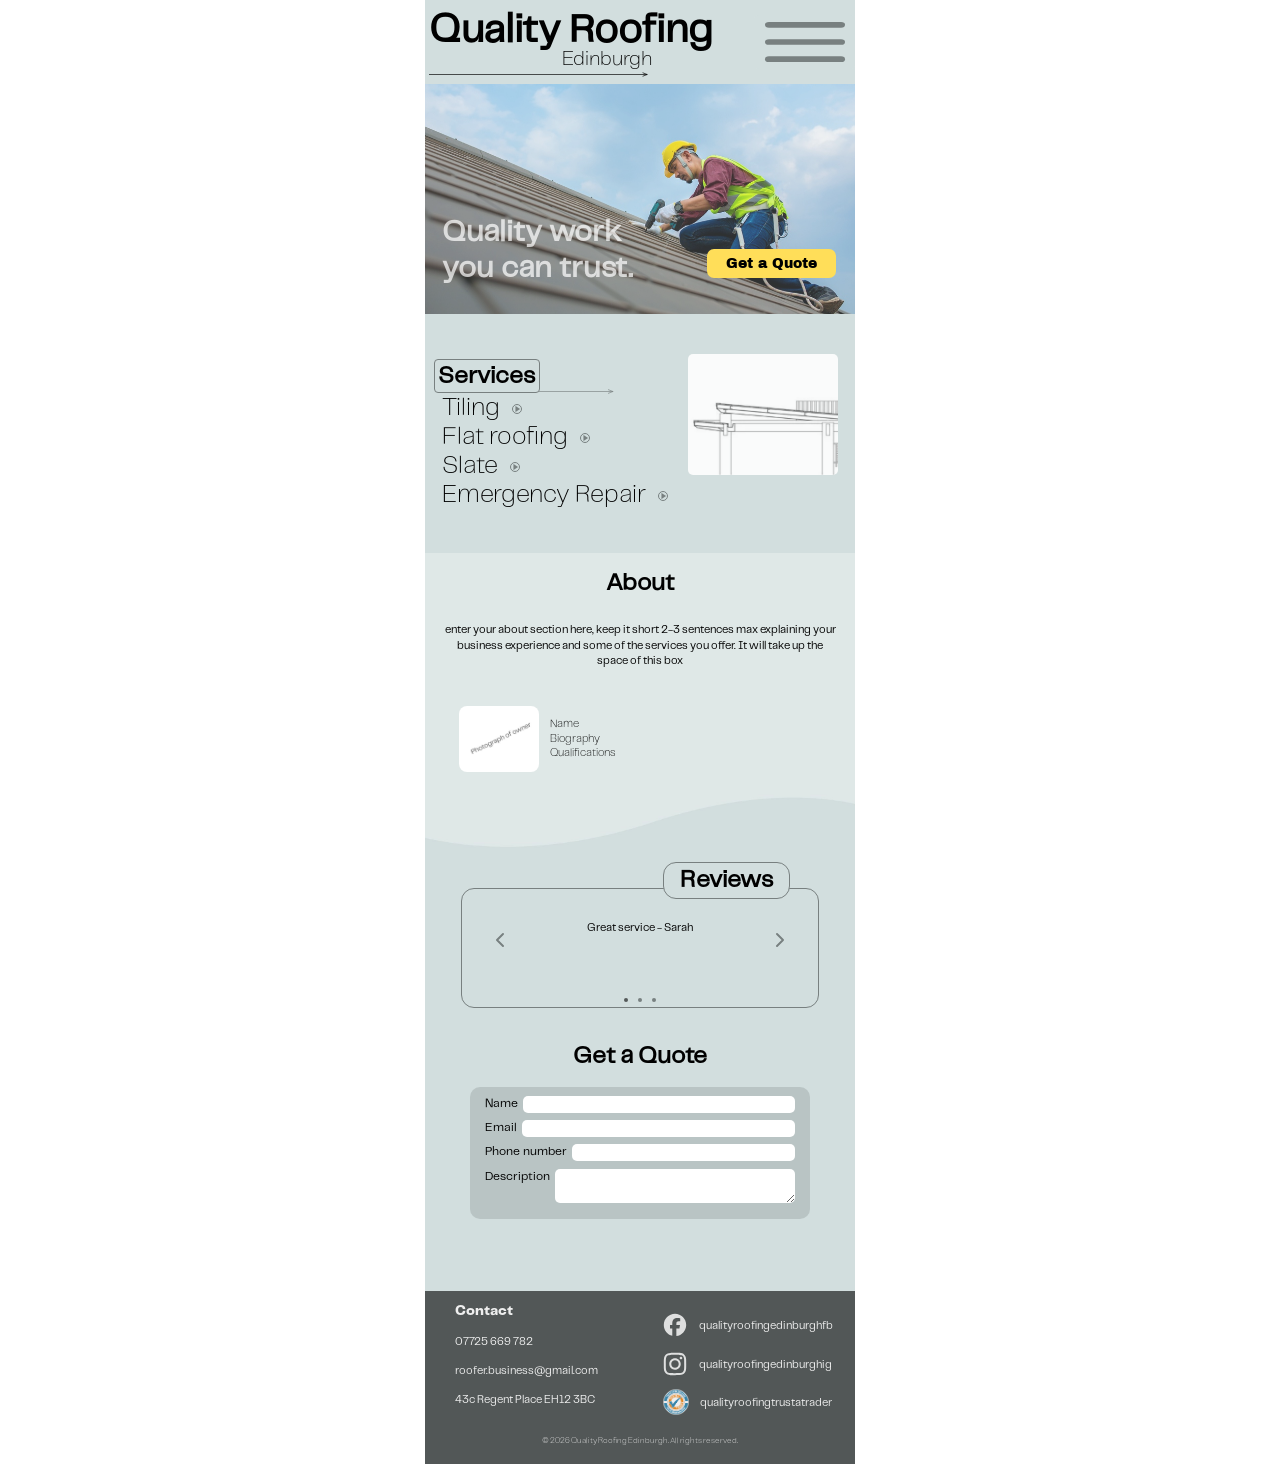
<file: docs/index.html>
<!DOCTYPE html>

<html lang="en" class="no-js">

<head>

    <meta charset="UTF-8">
    <meta name="viewport" content="width=device-width, initial-scale=1.0">

    <title>Roofer-website</title>
    <script type="module">
        document.documentElement.classList.remove("no-js");
        document.documentElement.classList.add("js");
    </script>

    <link rel="stylesheet" href="style.css">
    <link rel="stylesheet" href="style.css" media="print">

    <meta name= "description" content="STEM Tutoring Scotland">
    <meta property="og:title" content="STEM Tutoring Scotland-Home">
    <meta property="og:image" content="/">
    <meta property="og:image:alt" content="STEM Tutoring Scotland Website Homepage">
    <meta property="og:locale" content="en_GB">
    <meta name="twitter:card" content="summary_large_image">
    <meta property="og:url" content="/">
    <link rel="canonical" content="/">


</head>



<body class="body">

    <div class="home-page" id="homepage">

        <div class="heading">

            <div class="title-container">
                <h1 id="title-1">Quality Roofing</h1>
                <h2 id="title-2">Edinburgh</h2>

                <svg class="arrow" id="arrow-1" xmlns="http://www.w3.org/2000/svg" viewBox="0 0 2650 100" fill="none">
                    <path
                        d="M-1000 50 H2600 M2550 30 L2600 50 L2550 70"
                        stroke="currentColor"
                        stroke-width="8"
                        stroke-linecap="round"
                        stroke-linejoin="round"
                    />
                </svg>

            </div>

            
            <div class="menu">

                <svg id="dropdown-top" viewBox="0 0 140 10" width="80" height="10">
                    <rect width="140" height="10" rx="7"></rect>
                </svg>

                <button class="dropbtn" id="dropbtn">

                    <svg id="menu-icon" viewBox="0 0 140 70" width="80" height="40">
                        <rect class="top" width="140" height="10" rx="7"></rect>
                        <rect class="middle" y="30" width="140" height="10" rx="7"></rect>
                        <rect class="bottom" y="60" width="140" height="10" rx="7"></rect>
                    </svg>

                </button>


                <div id="menu-text">
                    <p>Menu</p>
                </div>



                <div class="dropdown-content" id="dropdown-content">

                    <a href="#home-page">services</a>
                    <a href="#service-page">about</a>
                    <a href="#footer-info">reviews </a>
                    <a href="#footer-info">get a quote </a>
                    <a class="last-link" href="#footer-info">contact </a>

                    <svg id="dropdown-bottom" viewBox="0 0 140 10" width="80" height="10">
                            <rect width="140" height="10" rx="7"></rect>
                    </svg>

                    <svg id="ruler-svg-dropdown" viewBox="0 0 93 209" width="93" height="209">
                            <rect x="83" y="1" width="10" height="1" ></rect>
                            <rect x="83" y="5" width="10" height="1" ></rect>
                            <rect x="83" y="9" width="10" height="1" ></rect>
                            <rect x="83" y="13" width="10" height="1" ></rect>
                            <rect x="83" y="17" width="10" height="1" ></rect>
                            <rect x="78" y='21' width="15" height="1" ></rect>
                            <rect x="83" y="25" width="10" height="1" ></rect>
                            <rect x="83" y="29" width="10" height="1" ></rect>
                            <rect x="83" y="33" width="10" height="1" ></rect>
                            <rect x="83" y="37" width="10" height="1" ></rect>
                            <rect x="78" y='41' width="15" height="1" ></rect>
                            <rect x="83" y="45" width="10" height="1" ></rect>
                            <rect x="83" y="49" width="10" height="1" ></rect>
                            <rect x="83" y="53" width="10" height="1" ></rect>
                            <rect x="83" y="57" width="10" height="1" ></rect>
                            <rect x="78" y='61' width="15" height="1" ></rect>
                            <rect x="83" y="65" width="10" height="1" ></rect>
                            <rect x="83" y="69" width="10" height="1" ></rect>
                            <rect x="83" y="73" width="10" height="1" ></rect>
                            <rect x="83" y="77" width="10" height="1" ></rect>
                            <rect x="78" y='81' width="15" height="1" ></rect>
                            <rect x="83" y="85" width="10" height="1" ></rect>
                            <rect x="83" y="89" width="10" height="1" ></rect>
                            <rect x="83" y="93" width="10" height="1" ></rect>
                            <rect x="83" y="97" width="10" height="1" ></rect>
                            <rect x="78" y='101' width="15" height="1" ></rect>
                            <rect x="83" y="105" width="10" height="1" ></rect>
                            <rect x="83" y="109" width="10" height="1" ></rect>
                            <rect x="83" y="113" width="10" height="1" ></rect>
                            <rect x="83" y="117" width="10" height="1" ></rect>
                            <rect x="78" y='121' width="15" height="1" ></rect>
                            <rect x="83" y="125" width="10" height="1" ></rect>
                            <rect x="83" y="129" width="10" height="1" ></rect>
                            <rect x="83" y="133" width="10" height="1" ></rect>
                            <rect x="83" y="137" width="10" height="1" ></rect>
                            <rect x="78" y='141' width="15" height="1" ></rect>
                            <rect x="83" y="145" width="10" height="1" ></rect>
                            <rect x="83" y="149" width="10" height="1" ></rect>
                            <rect x="83" y="153" width="10" height="1" ></rect>
                            <rect x="83" y="157" width="10" height="1" ></rect>
                            <rect x="78" y='161' width="15" height="1" ></rect>
                            <rect x="83" y="165" width="10" height="1" ></rect>
                            <rect x="83" y="169" width="10" height="1" ></rect>
                            <rect x="83" y="173" width="10" height="1" ></rect>
                            <rect x="83" y="177" width="10" height="1" ></rect>
                            <rect x="78" y='181' width="15" height="1" ></rect>
                            <rect x="83" y="185" width="10" height="1" ></rect>
                            <rect x="83" y="189" width="10" height="1" ></rect>
                            <rect x="83" y="193" width="10" height="1" ></rect>
                            <rect x="83" y="197" width="10" height="1" ></rect>
                            <rect x="78" y='201' width="15" height="1" ></rect>
                            <rect x="83" y="205" width="10" height="1" ></rect>
                            <rect x="83" y="209" width="10" height="1" ></rect>
                            <rect x="83" y="205" width="10" height="1" ></rect>
                            <rect x="83" y="209" width="10" height="1" ></rect>
                            <rect x="78" y='201' width="15" height="1" ></rect>
                            <rect x="83" y="205" width="10" height="1" ></rect>
                            <rect x="83" y="209" width="10" height="1" ></rect>
                            <rect x="83" y="205" width="10" height="1" ></rect>
                            <rect x="83" y="209" width="10" height="1" ></rect>
                            
                            

                    </svg>

                </div>



                <svg id="ruler-svg-menu" viewBox="0 0 93 209" width="93" height="209">
                    <rect x="78" y='1' width="15" height="1" ></rect>
                    <rect x="83" y="5" width="10" height="1" ></rect>
                    <rect x="83" y="9" width="10" height="1" ></rect>
                    <rect x="83" y="13" width="10" height="1" ></rect>
                    <rect x="83" y="17" width="10" height="1" ></rect>
                    <rect x="78" y='21' width="15" height="1" ></rect>
                    <rect x="83" y="25" width="10" height="1" ></rect>
                    <rect x="83" y="29" width="10" height="1" ></rect>
                    <rect x="83" y="33" width="10" height="1" ></rect>
                    <rect x="83" y="37" width="10" height="1" ></rect>
                    <rect x="78" y='41' width="15" height="1" ></rect>
                    <rect x="83" y="45" width="10" height="1" ></rect>
                    <rect x="83" y="49" width="10" height="1" ></rect>
                    <rect x="83" y="53" width="10" height="1" ></rect>
                    <rect x="83" y="57" width="10" height="1" ></rect>
                </svg>
                            


            

                    

                

                
            </div>


        </div>

        <div class="banner">
            <img src="images/roofer-website-image3.jpg" class="banner-img">

            <div class="banner-content">
                <h3 id="slogan">Quality work <br> you can trust.</h3>
               <div id="book-now-box"> <a href="#footer-info"><p> Get a Quote</p></a> </div>
            </div>          
        </div>

        <div class="service-page" id="service-page">

            <div id="service-content">
                <h2 id="service-title">Services</h2>

                <svg class="arrow" id="arrow-2" xmlns="http://www.w3.org/2000/svg" viewBox="0 0 2000 100" fill="none">
                    <path
                        d="M0 50 H1800 M1750 30 L1800 50 L1750 70"
                        stroke="currentColor"
                        stroke-width="7"
                        stroke-linecap="round"
                        stroke-linejoin="round"
                    />
                </svg>

                

                    <div class="services">

                        <div class="service-box">
                            <div class = "service-list" id="tiling">
                                <p>Tiling</p>

                                <button class="service-button" id="tiling-button">
                                    <svg width="10" height="10" viewBox="0 0 100 100" xmlns="http://www.w3.org/2000/svg">

                                        <circle cx="50" cy="50" r="45"
                                                fill="none"
                                                stroke-width="10" />

                                        <polygon points="35,20 35,80 80,50"/>

                                    </svg>
                                </button>
                            </div>

                            <p class="service-description" id="tiling-description">Tiling on the roof is done with precision and accuracy with skilled workers. We have worked on an array of house types from older builds to newer builds. </p>
                        </div>

                        <div class="service-box">
                            <div class="service-list" id="flat-roofing">
                                <p>Flat roofing</p>

                                <button class="service-button" id="flat-roofing-button">
                                    <svg width="10" height="10" viewBox="0 0 100 100" xmlns="http://www.w3.org/2000/svg">
                        
                            

                                    <circle cx="50" cy="50" r="45"
                                            fill="none"
                                            stroke-width="10" />

                                    <polygon points="35,20 35,80 80,50"/>

                                    </svg>
                                </button>
                            </div>

                             <p class="service-description" id="flat-roofing-description">Flat roofing is completed with precision and expertise by skilled workers. We have installed and repaired flat roofs on a wide range of properties, delivering reliable and long-lasting results. </p>
                        </div>

                        <div class="service-box">
                            <div class="service-list" id="slate">
                                <p>Slate</p>

                                <button class="service-button" id="slate-button">
                                    <svg width="10" height="10" viewBox="0 0 100 100" xmlns="http://www.w3.org/2000/svg">

                                        <circle cx="50" cy="50" r="45"
                                                fill="none"
                                                stroke-width="10" />

                                        <polygon points="35,20 35,80 80,50"/>

                                    </svg>
                                </button>
                            </div>

                            <p class="service-description" id="slate-description">Slate roofing is completed with precision by skilled workers, providing durable, weather-resistant, and long-lasting results.</p>
                        </div>
                        
                        <div class="service-box">
                            <div class="service-list" id="emergency-repair">
                                <p>Emergency Repair</p>

                                <button class="service-button" id="emergency-repair-button">        
                                    <svg width="10" height="10" viewBox="0 0 100 100" xmlns="http://www.w3.org/2000/svg">

                                        <circle cx="50" cy="50" r="45"
                                                fill="none"
                                                stroke-width="10" />

                                        <polygon points="35,20 35,80 80,50"/>

                                    </svg>
                                </button>
                            </div>

                            <p class="service-description" id="emergency-repair-description">Quick and professional emergency roof repairs, providing immediate solutions when you need them most.</p>
                        </div>
                            
                        
                    </div>


            </div>

            <div class="service-img-container">
                <img id="service-img" src="images/roofer-website-image7.png">

                <img id="tiling-img" src="images/roofer-website-image8.png">

                <img id="flat-roofing-img" src="images/roofer-website-image9.jpg">

                <img id="slate-img" src="images/roofer-website-image10.jpg">

                <img id="emergency-repair-img" src="images/roofer-website-image11.jpg">
            </div>
            

        </div>
    </div>


    <div class="page-2">

        <div class="about-section">

            <h2 id="about-title">About</h2>

            <p id="about-text"> enter your about section here, keep it short
            2-3 sentences max explaining your business
            experience and some of the services you offer.
            It will take up the space of this box
            </p>

        </div>
                

        <div id="about-bio">
            <img id="about-img" src="images/roofer-website-image5.jpg">

            <p id="about-biography">Name <br> Biography <br> Qualifications</p>
        </div>
                
            

        
        <div class="review-page">
            <h2 id="review-title">Reviews</h2>
            <div class="reviews">
                <div class="carousel">

                    <button id="prevBtn">
                        <svg width="24" height="24" viewBox="0 0 24 24" fill="none" xmlns="http://www.w3.org/2000/svg">
                            <path d="M15 18L9 12L15 6" stroke-width="2" stroke-linecap="round" stroke-linejoin="round"/>
                        </svg>
                    </button>

                    <div class="viewport">
                        <div class="track" id="track">

                            <div class="review">Great service - Sarah</div>
                            <div class="review">Fast and reliable - James</div>
                            <div class="review">Very professional - David</div>

                        </div>

                        <div class="dots">
                            <span class="dot active"></span>
                            <span class="dot"></span>
                            <span class="dot"></span>
                        </div>

                    </div>

                    <button id="nextBtn">
                        <svg width="24" height="24" viewBox="0 0 24 24" fill="none" xmlns="http://www.w3.org/2000/svg">
                            <path d="M9 6L15 12L9 18" stroke-width="2" stroke-linecap="round" stroke-linejoin="round"/>
                        </svg>
                    </button>

                </div>

            </div>
        </div>


        <div class="contact-page">

            <h2 id="contact-title">Get a Quote</h2>


                <div id="contact-text">

                    <div class="contact-form">
                        <p>Name</p>  <input class="form" id="form-1" type="text" name="name">
                    </div>

                    <div class="contact-form">
                        <p>Email</p> <input class="form" id="form-2" type="text" name="email">
                    </div>

                    <div class="contact-form">
                        <p>Phone number</p> <input class="form" id="form-3" type="text" name="phone-number">
                    </div>

                    <div class="contact-form">
                        <p>Description</p> <textarea class="form" id="form-4" type="text" name="description"></textarea>
                    </div>
                </div>

            <button id="submit-btn">
                <p>SUBMIT</p>
            </button>

        </div>

    </div>



        <div class="footer-page">

            
        
            <div id="footer-info">

                <div id="footer-details">
                    <h3 id="footer-title">Contact</h3>
                    <p>07725 669 782</p>
                    <p>roofer.business@gmail.com</p>
                    <p>43c Regent Place EH12 3BC</p>
                </div>

                <div id="footer-social-media">

                    <div class="footer-icons" id="facebook">
                        <a href="https://facebook.com" target="_blank">
                            <svg id="facebook-icon" xmlns="http://www.w3.org/2000/svg" width="32" height="32" viewBox="0 0 32 32">
                            <path d="M16,2c-7.732,0-14,6.268-14,14,0,6.566,4.52,12.075,10.618,13.588v-9.31h-2.887v-4.278h2.887v-1.843c0-4.765,2.156-6.974,6.835-6.974,.887,0,2.417,.174,3.043,.348v3.878c-.33-.035-.904-.052-1.617-.052-2.296,0-3.183,.87-3.183,3.13v1.513h4.573l-.786,4.278h-3.787v9.619c6.932-.837,12.304-6.74,12.304-13.897,0-7.732-6.268-14-14-14Z"></path>
                            </svg>
                        </a>
                    
                        <a class="link" href="https://facebook.com" target="_blank">
                            <p>qualityroofingedinburghfb</p>
                        </a>
                    </div>

                    <div class="footer-icons" id="instagram">
                        <a href="https://instagram.com" target="_blank">
                            <svg id="instagram-icon" xmlns="http://www.w3.org/2000/svg" width="32" height="32" viewBox="0 0 32 32">
                            <path d="M10.202,2.098c-1.49,.07-2.507,.308-3.396,.657-.92,.359-1.7,.84-2.477,1.619-.776,.779-1.254,1.56-1.61,2.481-.345,.891-.578,1.909-.644,3.4-.066,1.49-.08,1.97-.073,5.771s.024,4.278,.096,5.772c.071,1.489,.308,2.506,.657,3.396,.359,.92,.84,1.7,1.619,2.477,.779,.776,1.559,1.253,2.483,1.61,.89,.344,1.909,.579,3.399,.644,1.49,.065,1.97,.08,5.771,.073,3.801-.007,4.279-.024,5.773-.095s2.505-.309,3.395-.657c.92-.36,1.701-.84,2.477-1.62s1.254-1.561,1.609-2.483c.345-.89,.579-1.909,.644-3.398,.065-1.494,.081-1.971,.073-5.773s-.024-4.278-.095-5.771-.308-2.507-.657-3.397c-.36-.92-.84-1.7-1.619-2.477s-1.561-1.254-2.483-1.609c-.891-.345-1.909-.58-3.399-.644s-1.97-.081-5.772-.074-4.278,.024-5.771,.096m.164,25.309c-1.365-.059-2.106-.286-2.6-.476-.654-.252-1.12-.557-1.612-1.044s-.795-.955-1.05-1.608c-.192-.494-.423-1.234-.487-2.599-.069-1.475-.084-1.918-.092-5.656s.006-4.18,.071-5.656c.058-1.364,.286-2.106,.476-2.6,.252-.655,.556-1.12,1.044-1.612s.955-.795,1.608-1.05c.493-.193,1.234-.422,2.598-.487,1.476-.07,1.919-.084,5.656-.092,3.737-.008,4.181,.006,5.658,.071,1.364,.059,2.106,.285,2.599,.476,.654,.252,1.12,.555,1.612,1.044s.795,.954,1.051,1.609c.193,.492,.422,1.232,.486,2.597,.07,1.476,.086,1.919,.093,5.656,.007,3.737-.006,4.181-.071,5.656-.06,1.365-.286,2.106-.476,2.601-.252,.654-.556,1.12-1.045,1.612s-.955,.795-1.608,1.05c-.493,.192-1.234,.422-2.597,.487-1.476,.069-1.919,.084-5.657,.092s-4.18-.007-5.656-.071M21.779,8.517c.002,.928,.755,1.679,1.683,1.677s1.679-.755,1.677-1.683c-.002-.928-.755-1.679-1.683-1.677,0,0,0,0,0,0-.928,.002-1.678,.755-1.677,1.683m-12.967,7.496c.008,3.97,3.232,7.182,7.202,7.174s7.183-3.232,7.176-7.202c-.008-3.97-3.233-7.183-7.203-7.175s-7.182,3.233-7.174,7.203m2.522-.005c-.005-2.577,2.08-4.671,4.658-4.676,2.577-.005,4.671,2.08,4.676,4.658,.005,2.577-2.08,4.671-4.658,4.676-2.577,.005-4.671-2.079-4.676-4.656h0"></path>
                            </svg>
                            </a>
                        <a class="link" href="https://instagram.com" target="_blank">
                            <p>qualityroofingedinburghig</p>
                        </a>
                    </div>

                    <div class="footer-icons" id="trust-a-trader">
                        <a href="https://www.trustatrader.com/" target="_blank">
                            <img id="trust-a-trader-icon" src="images/roofer-website-image6.png">
                        </a>
                        <a class="link" href="https://www.trustatrader.com/" target="_blank">
                            <p>qualityroofingtrustatrader</p>
                        </a>
                    </div>


            
                </div>

            </div>
            
            <div id="copyright-info">
                <p>&copy; 2026 Quality Roofing Edinburgh. All rights reserved.</p>
            </div>


        </div>

    

    <script src="script.js"></script>

</body>
</file>
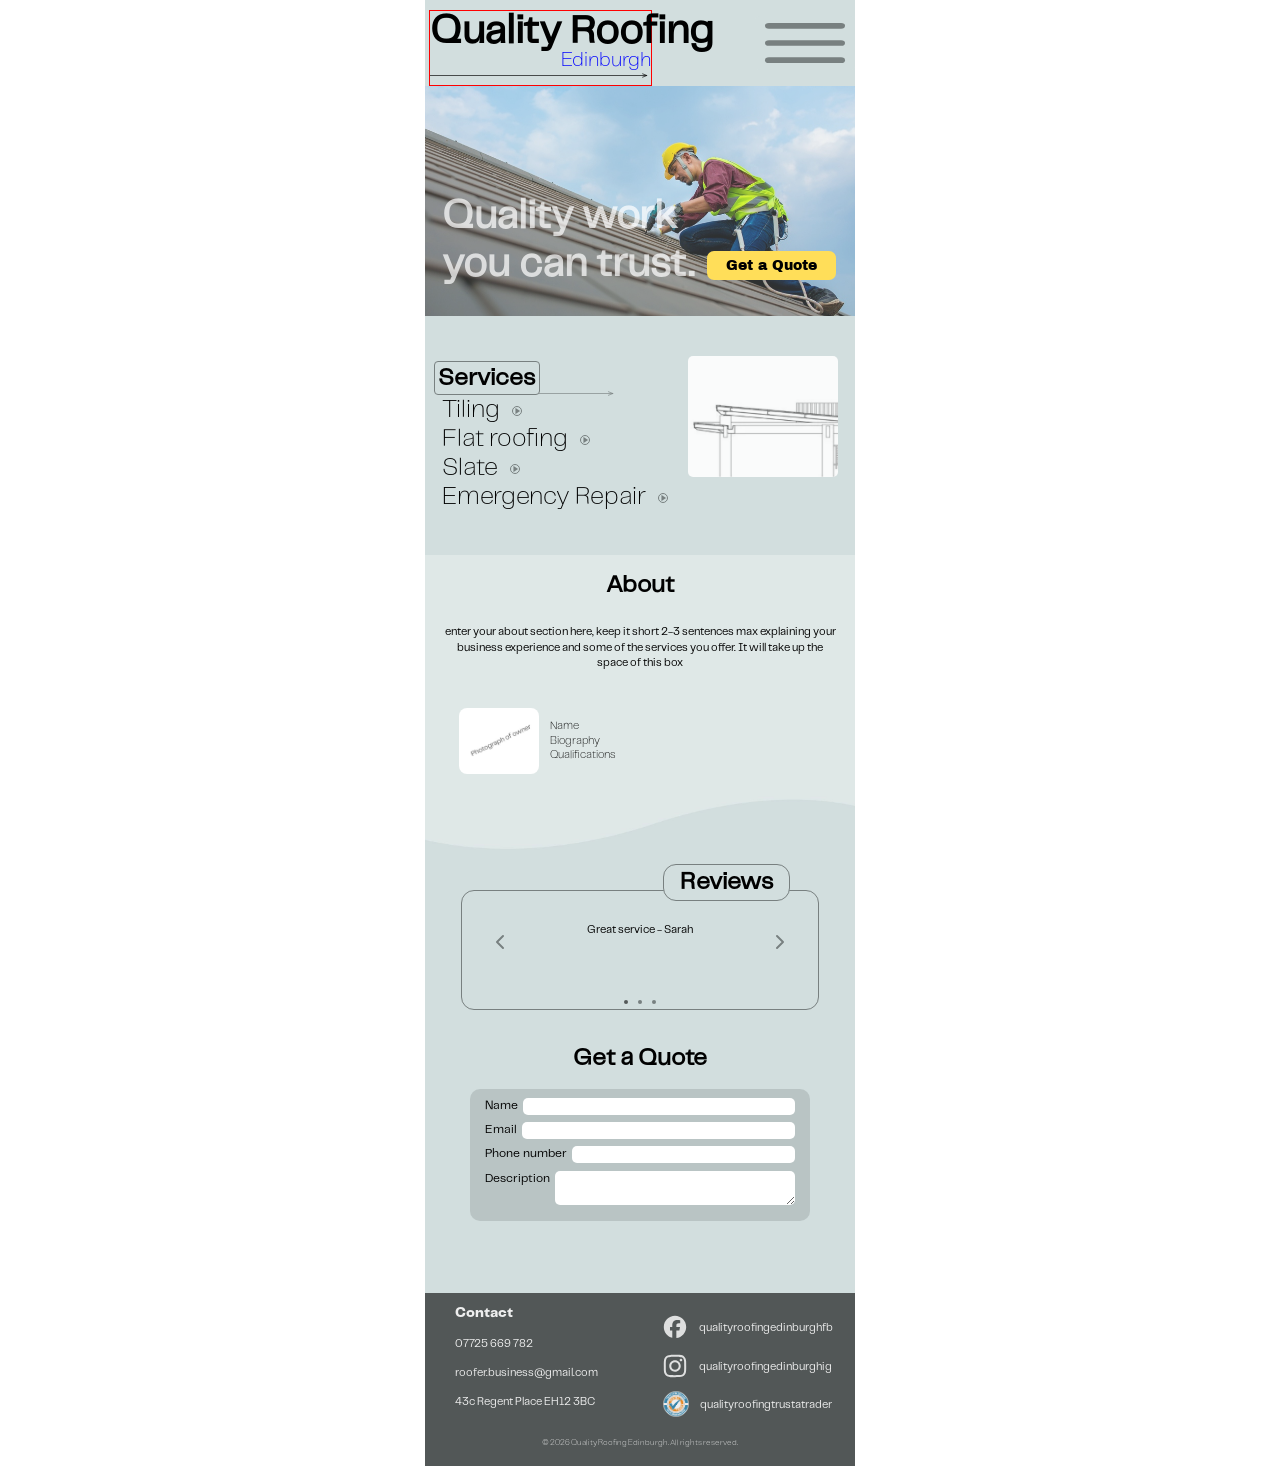
<file: roofer-website/index.html>
<!DOCTYPE html>

<html lang="en" class="no-js">

<head>

    <meta charset="UTF-8">
    <meta name="viewport" content="width=device-width, initial-scale=1.0">

    <title>Roofer-website</title>
    <script type="module">
        document.documentElement.classList.remove("no-js");
        document.documentElement.classList.add("js");
    </script>

    <link rel="stylesheet" href="style.css">
    <link rel="stylesheet" href="style.css" media="print">

    <meta name= "description" content="STEM Tutoring Scotland">
    <meta property="og:title" content="STEM Tutoring Scotland-Home">
    <meta property="og:image" content="/">
    <meta property="og:image:alt" content="STEM Tutoring Scotland Website Homepage">
    <meta property="og:locale" content="en_GB">
    <meta name="twitter:card" content="summary_large_image">
    <meta property="og:url" content="/">
    <link rel="canonical" content="/">


</head>



<body class="body">

    <div class="home-page">

        <div class="heading">

            <div class="title-container">
                <h1 id="title-1">Quality Roofing</h1>
                <h2 id="title-2">Edinburgh</h2>

                <svg class="arrow" id="arrow-1" xmlns="http://www.w3.org/2000/svg" viewBox="0 0 2650 100" fill="none">
                    <path
                        d="M-1000 50 H2600 M2550 30 L2600 50 L2550 70"
                        stroke="currentColor"
                        stroke-width="8"
                        stroke-linecap="round"
                        stroke-linejoin="round"
                    />
                </svg>

            </div>

            
            <div class="menu">

                <svg id="dropdown-top" viewBox="0 0 140 10" width="80" height="10">
                    <rect width="140" height="10" rx="7"></rect>
                </svg>

                <button class="dropbtn" id="dropbtn">

                    <svg id="menu-icon" viewBox="0 0 140 70" width="80" height="40">
                        <rect class="top" width="140" height="10" rx="7"></rect>
                        <rect class="middle" y="30" width="140" height="10" rx="7"></rect>
                        <rect class="bottom" y="60" width="140" height="10" rx="7"></rect>
                    </svg>

                </button>


                <div id="menu-text">
                    <p>Menu</p>
                </div>



                <div class="dropdown-content" id="dropdown-content">

                    <a href="#">services</a>
                    <a href="#">about</a>
                    <a href="#">reviews </a>
                    <a href="#">get a quote </a>
                    <a class="last-link" href="#">contact </a>

                    <svg id="dropdown-bottom" viewBox="0 0 140 10" width="80" height="10">
                            <rect width="140" height="10" rx="7"></rect>
                    </svg>

                    <svg id="ruler-svg-dropdown" viewBox="0 0 93 209" width="93" height="209">
                            <rect x="83" y="1" width="10" height="1" ></rect>
                            <rect x="83" y="5" width="10" height="1" ></rect>
                            <rect x="83" y="9" width="10" height="1" ></rect>
                            <rect x="83" y="13" width="10" height="1" ></rect>
                            <rect x="83" y="17" width="10" height="1" ></rect>
                            <rect x="78" y='21' width="15" height="1" ></rect>
                            <rect x="83" y="25" width="10" height="1" ></rect>
                            <rect x="83" y="29" width="10" height="1" ></rect>
                            <rect x="83" y="33" width="10" height="1" ></rect>
                            <rect x="83" y="37" width="10" height="1" ></rect>
                            <rect x="78" y='41' width="15" height="1" ></rect>
                            <rect x="83" y="45" width="10" height="1" ></rect>
                            <rect x="83" y="49" width="10" height="1" ></rect>
                            <rect x="83" y="53" width="10" height="1" ></rect>
                            <rect x="83" y="57" width="10" height="1" ></rect>
                            <rect x="78" y='61' width="15" height="1" ></rect>
                            <rect x="83" y="65" width="10" height="1" ></rect>
                            <rect x="83" y="69" width="10" height="1" ></rect>
                            <rect x="83" y="73" width="10" height="1" ></rect>
                            <rect x="83" y="77" width="10" height="1" ></rect>
                            <rect x="78" y='81' width="15" height="1" ></rect>
                            <rect x="83" y="85" width="10" height="1" ></rect>
                            <rect x="83" y="89" width="10" height="1" ></rect>
                            <rect x="83" y="93" width="10" height="1" ></rect>
                            <rect x="83" y="97" width="10" height="1" ></rect>
                            <rect x="78" y='101' width="15" height="1" ></rect>
                            <rect x="83" y="105" width="10" height="1" ></rect>
                            <rect x="83" y="109" width="10" height="1" ></rect>
                            <rect x="83" y="113" width="10" height="1" ></rect>
                            <rect x="83" y="117" width="10" height="1" ></rect>
                            <rect x="78" y='121' width="15" height="1" ></rect>
                            <rect x="83" y="125" width="10" height="1" ></rect>
                            <rect x="83" y="129" width="10" height="1" ></rect>
                            <rect x="83" y="133" width="10" height="1" ></rect>
                            <rect x="83" y="137" width="10" height="1" ></rect>
                            <rect x="78" y='141' width="15" height="1" ></rect>
                            <rect x="83" y="145" width="10" height="1" ></rect>
                            <rect x="83" y="149" width="10" height="1" ></rect>
                            <rect x="83" y="153" width="10" height="1" ></rect>
                            <rect x="83" y="157" width="10" height="1" ></rect>
                            <rect x="78" y='161' width="15" height="1" ></rect>
                            <rect x="83" y="165" width="10" height="1" ></rect>
                            <rect x="83" y="169" width="10" height="1" ></rect>
                            <rect x="83" y="173" width="10" height="1" ></rect>
                            <rect x="83" y="177" width="10" height="1" ></rect>
                            <rect x="78" y='181' width="15" height="1" ></rect>
                            <rect x="83" y="185" width="10" height="1" ></rect>
                            <rect x="83" y="189" width="10" height="1" ></rect>
                            <rect x="83" y="193" width="10" height="1" ></rect>
                            <rect x="83" y="197" width="10" height="1" ></rect>
                            <rect x="78" y='201' width="15" height="1" ></rect>
                            <rect x="83" y="205" width="10" height="1" ></rect>
                            <rect x="83" y="209" width="10" height="1" ></rect>
                            <rect x="83" y="205" width="10" height="1" ></rect>
                            <rect x="83" y="209" width="10" height="1" ></rect>
                            <rect x="78" y='201' width="15" height="1" ></rect>
                            <rect x="83" y="205" width="10" height="1" ></rect>
                            <rect x="83" y="209" width="10" height="1" ></rect>
                            <rect x="83" y="205" width="10" height="1" ></rect>
                            <rect x="83" y="209" width="10" height="1" ></rect>
                            
                            

                    </svg>

                </div>



                <svg id="ruler-svg-menu" viewBox="0 0 93 209" width="93" height="209">
                    <rect x="78" y='1' width="15" height="1" ></rect>
                    <rect x="83" y="5" width="10" height="1" ></rect>
                    <rect x="83" y="9" width="10" height="1" ></rect>
                    <rect x="83" y="13" width="10" height="1" ></rect>
                    <rect x="83" y="17" width="10" height="1" ></rect>
                    <rect x="78" y='21' width="15" height="1" ></rect>
                    <rect x="83" y="25" width="10" height="1" ></rect>
                    <rect x="83" y="29" width="10" height="1" ></rect>
                    <rect x="83" y="33" width="10" height="1" ></rect>
                    <rect x="83" y="37" width="10" height="1" ></rect>
                    <rect x="78" y='41' width="15" height="1" ></rect>
                    <rect x="83" y="45" width="10" height="1" ></rect>
                    <rect x="83" y="49" width="10" height="1" ></rect>
                    <rect x="83" y="53" width="10" height="1" ></rect>
                    <rect x="83" y="57" width="10" height="1" ></rect>
                </svg>
                            


            

                    

                

                
            </div>


        </div>

        <div class="banner">
            <img src="images/roofer-website-image3.jpg" class="banner-img">

            <div class="banner-content">
                <h3 id="slogan">Quality work <br> you can trust.</h3>
               <div id="book-now-box"> <p> Get a Quote</p> </div>
            </div>          
        </div>

        <div class="service-page">

            <div id="service-content">
                <h2 id="service-title">Services</h2>

                <svg class="arrow" id="arrow-2" xmlns="http://www.w3.org/2000/svg" viewBox="0 0 2000 100" fill="none">
                    <path
                        d="M0 50 H1800 M1750 30 L1800 50 L1750 70"
                        stroke="currentColor"
                        stroke-width="7"
                        stroke-linecap="round"
                        stroke-linejoin="round"
                    />
                </svg>

                

                    <div class="services">

                        <div class="service-box">
                            <div class = "service-list" id="tiling">
                                <p>Tiling</p>

                                <button class="service-button" id="tiling-button">
                                    <svg width="10" height="10" viewBox="0 0 100 100" xmlns="http://www.w3.org/2000/svg">

                                        <circle cx="50" cy="50" r="45"
                                                fill="none"
                                                stroke-width="10" />

                                        <polygon points="35,20 35,80 80,50"/>

                                    </svg>
                                </button>
                            </div>

                            <p class="service-description" id="tiling-description">Tiling on the roof is done with precision and accuracy with skilled workers. We have worked on an array of house types from older builds to newer builds. </p>
                        </div>

                        <div class="service-box">
                            <div class="service-list" id="flat-roofing">
                                <p>Flat roofing</p>

                                <button class="service-button" id="flat-roofing-button">
                                    <svg width="10" height="10" viewBox="0 0 100 100" xmlns="http://www.w3.org/2000/svg">
                        
                            

                                    <circle cx="50" cy="50" r="45"
                                            fill="none"
                                            stroke-width="10" />

                                    <polygon points="35,20 35,80 80,50"/>

                                    </svg>
                                </button>
                            </div>

                             <p class="service-description" id="flat-roofing-description">Flat roofing is completed with precision and expertise by skilled workers. We have installed and repaired flat roofs on a wide range of properties, delivering reliable and long-lasting results. </p>
                        </div>

                        <div class="service-box">
                            <div class="service-list" id="slate">
                                <p>Slate</p>

                                <button class="service-button" id="slate-button">
                                    <svg width="10" height="10" viewBox="0 0 100 100" xmlns="http://www.w3.org/2000/svg">

                                        <circle cx="50" cy="50" r="45"
                                                fill="none"
                                                stroke-width="10" />

                                        <polygon points="35,20 35,80 80,50"/>

                                    </svg>
                                </button>
                            </div>

                            <p class="service-description" id="slate-description">Slate roofing is completed with precision by skilled workers, providing durable, weather-resistant, and long-lasting results.</p>
                        </div>
                        
                        <div class="service-box">
                            <div class="service-list" id="emergency-repair">
                                <p>Emergency Repair</p>

                                <button class="service-button" id="emergency-repair-button">        
                                    <svg width="10" height="10" viewBox="0 0 100 100" xmlns="http://www.w3.org/2000/svg">

                                        <circle cx="50" cy="50" r="45"
                                                fill="none"
                                                stroke-width="10" />

                                        <polygon points="35,20 35,80 80,50"/>

                                    </svg>
                                </button>
                            </div>

                            <p class="service-description" id="emergency-repair-description">Quick and professional emergency roof repairs, providing immediate solutions when you need them most.</p>
                        </div>
                            
                        
                    </div>


            </div>

            <div class="service-img-container">
                <img id="service-img" src="images/roofer-website-image7.png">

                <img id="tiling-img" src="images/roofer-website-image8.png">

                <img id="flat-roofing-img" src="images/roofer-website-image9.jpg">

                <img id="slate-img" src="images/roofer-website-image10.jpg">

                <img id="emergency-repair-img" src="images/roofer-website-image11.jpg">
            </div>
            

        </div>
    </div>


    <div class="page-2">

        <div class="about-section">

            <h2 id="about-title">About</h2>

            <p id="about-text"> enter your about section here, keep it short
            2-3 sentences max explaining your business
            experience and some of the services you offer.
            It will take up the space of this box
            </p>

        </div>
                

        <div id="about-bio">
            <img id="about-img" src="images/roofer-website-image5.jpg">

            <p id="about-biography">Name <br> Biography <br> Qualifications</p>
        </div>
                
            

        
        <div class="review-page">
            <h2 id="review-title">Reviews</h2>
            <div class="reviews">
                <div class="carousel">

                    <button id="prevBtn">
                        <svg width="24" height="24" viewBox="0 0 24 24" fill="none" xmlns="http://www.w3.org/2000/svg">
                            <path d="M15 18L9 12L15 6" stroke-width="2" stroke-linecap="round" stroke-linejoin="round"/>
                        </svg>
                    </button>

                    <div class="viewport">
                        <div class="track" id="track">

                            <div class="review">Great service - Sarah</div>
                            <div class="review">Fast and reliable - James</div>
                            <div class="review">Very professional - David</div>

                        </div>

                        <div class="dots">
                            <span class="dot active"></span>
                            <span class="dot"></span>
                            <span class="dot"></span>
                        </div>

                    </div>

                    <button id="nextBtn">
                        <svg width="24" height="24" viewBox="0 0 24 24" fill="none" xmlns="http://www.w3.org/2000/svg">
                            <path d="M9 6L15 12L9 18" stroke-width="2" stroke-linecap="round" stroke-linejoin="round"/>
                        </svg>
                    </button>

                </div>

            </div>
        </div>


        <div class="contact-page">

            <h2 id="contact-title">Get a Quote</h2>


                <div id="contact-text">

                    <div class="contact-form">
                        <p>Name</p>  <input class="form" id="form-1" type="text" name="name">
                    </div>

                    <div class="contact-form">
                        <p>Email</p> <input class="form" id="form-2" type="text" name="email">
                    </div>

                    <div class="contact-form">
                        <p>Phone number</p> <input class="form" id="form-3" type="text" name="phone-number">
                    </div>

                    <div class="contact-form">
                        <p>Description</p> <textarea class="form" id="form-4" type="text" name="description"></textarea>
                    </div>
                </div>

            <button id="submit-btn">
                <p>SUBMIT</p>
            </button>

        </div>

    </div>



        <div class="footer-page">

            
        
            <div id="footer-info">

                <div id="footer-details">
                    <h3 id="footer-title">Contact</h3>
                    <p>07725 669 782</p>
                    <p>roofer.business@gmail.com</p>
                    <p>43c Regent Place EH12 3BC</p>
                </div>

                <div id="footer-social-media">

                    <div class="footer-icons" id="facebook">
                        <a href="https://facebook.com" target="_blank">
                            <svg id="facebook-icon" xmlns="http://www.w3.org/2000/svg" width="32" height="32" viewBox="0 0 32 32">
                            <path d="M16,2c-7.732,0-14,6.268-14,14,0,6.566,4.52,12.075,10.618,13.588v-9.31h-2.887v-4.278h2.887v-1.843c0-4.765,2.156-6.974,6.835-6.974,.887,0,2.417,.174,3.043,.348v3.878c-.33-.035-.904-.052-1.617-.052-2.296,0-3.183,.87-3.183,3.13v1.513h4.573l-.786,4.278h-3.787v9.619c6.932-.837,12.304-6.74,12.304-13.897,0-7.732-6.268-14-14-14Z"></path>
                            </svg>
                        </a>
                    
                        <a class="link" href="https://facebook.com" target="_blank">
                            <p>qualityroofingedinburghfb</p>
                        </a>
                    </div>

                    <div class="footer-icons" id="instagram">
                        <a href="https://instagram.com" target="_blank">
                            <svg id="instagram-icon" xmlns="http://www.w3.org/2000/svg" width="32" height="32" viewBox="0 0 32 32">
                            <path d="M10.202,2.098c-1.49,.07-2.507,.308-3.396,.657-.92,.359-1.7,.84-2.477,1.619-.776,.779-1.254,1.56-1.61,2.481-.345,.891-.578,1.909-.644,3.4-.066,1.49-.08,1.97-.073,5.771s.024,4.278,.096,5.772c.071,1.489,.308,2.506,.657,3.396,.359,.92,.84,1.7,1.619,2.477,.779,.776,1.559,1.253,2.483,1.61,.89,.344,1.909,.579,3.399,.644,1.49,.065,1.97,.08,5.771,.073,3.801-.007,4.279-.024,5.773-.095s2.505-.309,3.395-.657c.92-.36,1.701-.84,2.477-1.62s1.254-1.561,1.609-2.483c.345-.89,.579-1.909,.644-3.398,.065-1.494,.081-1.971,.073-5.773s-.024-4.278-.095-5.771-.308-2.507-.657-3.397c-.36-.92-.84-1.7-1.619-2.477s-1.561-1.254-2.483-1.609c-.891-.345-1.909-.58-3.399-.644s-1.97-.081-5.772-.074-4.278,.024-5.771,.096m.164,25.309c-1.365-.059-2.106-.286-2.6-.476-.654-.252-1.12-.557-1.612-1.044s-.795-.955-1.05-1.608c-.192-.494-.423-1.234-.487-2.599-.069-1.475-.084-1.918-.092-5.656s.006-4.18,.071-5.656c.058-1.364,.286-2.106,.476-2.6,.252-.655,.556-1.12,1.044-1.612s.955-.795,1.608-1.05c.493-.193,1.234-.422,2.598-.487,1.476-.07,1.919-.084,5.656-.092,3.737-.008,4.181,.006,5.658,.071,1.364,.059,2.106,.285,2.599,.476,.654,.252,1.12,.555,1.612,1.044s.795,.954,1.051,1.609c.193,.492,.422,1.232,.486,2.597,.07,1.476,.086,1.919,.093,5.656,.007,3.737-.006,4.181-.071,5.656-.06,1.365-.286,2.106-.476,2.601-.252,.654-.556,1.12-1.045,1.612s-.955,.795-1.608,1.05c-.493,.192-1.234,.422-2.597,.487-1.476,.069-1.919,.084-5.657,.092s-4.18-.007-5.656-.071M21.779,8.517c.002,.928,.755,1.679,1.683,1.677s1.679-.755,1.677-1.683c-.002-.928-.755-1.679-1.683-1.677,0,0,0,0,0,0-.928,.002-1.678,.755-1.677,1.683m-12.967,7.496c.008,3.97,3.232,7.182,7.202,7.174s7.183-3.232,7.176-7.202c-.008-3.97-3.233-7.183-7.203-7.175s-7.182,3.233-7.174,7.203m2.522-.005c-.005-2.577,2.08-4.671,4.658-4.676,2.577-.005,4.671,2.08,4.676,4.658,.005,2.577-2.08,4.671-4.658,4.676-2.577,.005-4.671-2.079-4.676-4.656h0"></path>
                            </svg>
                            </a>
                        <a class="link" href="https://instagram.com" target="_blank">
                            <p>qualityroofingedinburghig</p>
                        </a>
                    </div>

                    <div class="footer-icons" id="trust-a-trader">
                        <a href="https://www.trustatrader.com/" target="_blank">
                            <img id="trust-a-trader-icon" src="images/roofer-website-image6.png">
                        </a>
                        <a class="link" href="https://www.trustatrader.com/" target="_blank">
                            <p>qualityroofingtrustatrader</p>
                        </a>
                    </div>


            
                </div>

            </div>
            
            <div id="copyright-info">
                <p>&copy; 2026 Quality Roofing Edinburgh. All rights reserved.</p>
            </div>


        </div>

    

    <script src="script.js"></script>

</body>
</file>
<file: docs/style.css>
html, body {
        margin: 0 auto;
        padding: 0;
        width: 100%;
        overflow-x: hidden;
        max-width: 430px
    }

    #book-now-box a {
        text-decoration: none;
        color: black;

    }

    h1, h2, h3, p {
        margin: 0;
    }

    button {
        border: none;
        background: none;
        background-color: none;
        cursor: pointer;
    }


    .home-page {
        padding-top: 1px;
        background-color: #d2dede;
        z-index: -1;

    }

    @font-face {
        font-family: 'Telegraf Regular';
        font-style: normal;
        font-weight: normal;
        src:  url('fonts/TelegrafRegular_272984568a25d8528fe2de8b20b29011.woff') format('woff');
        }
        

    @font-face {
        font-family: 'Telegraf UltraLight';
        font-style: normal;
        font-weight: normal;
        src: url('fonts/Telegraf UltraLight 200.woff') format('woff');
        }
        

    @font-face {
        font-family: 'Telegraf UltraBold';
        font-style: normal;
        font-weight: normal;
        src: url('fonts/Telegraf UltraBold 800.woff') format('woff');
        }




    @font-face {
        font-family: "Archivo-Black";
        src: url('fonts/ArchivoBlack-Regular.woff') format("woff");
        font-weight: 400;
        font-style: normal;
    }


    .heading {
        display: flex;
        gap: 8vw;
        align-items: center;
        position: relative;
        z-index: 100;
    }



    .title-container {
        display: flex;
        justify-self: left;
        min-width: 40%;
        flex-direction: column;
        margin-top: -30px;
        margin: 2% 0px 0px 1%;
    }


    #title-1 {
        font-family: "Telegraf Regular";
        font-style: bold;
        font-size: clamp(25px, 8vw, 40px);
        color: #000000;
        font-variant-ligatures: none;
        text-align: right;
        white-space: nowrap;
    }

    #title-2 {
        font-family: "Telegraf Ultralight";
        font-weight: 400;
        color: black;
        font-size: clamp(10px, 8vw, 20px);
        text-align: right;
        margin-top: -48px;
        margin: -1% 0px 0px 0px;

    }




   


    .menu{
        position: relative;
        z-index: 0;
        overflow: visible;
        margin-left: 0%;
        width: 30%;
        display: flex;
        justify-content: center;

    }

    .dropbtn {
        height: 6vh;
        border: none;
        width: 100%;

        background-color: #d2dede;
        border-radius: 5px;

        display: flex;
        justify-content: center;
        align-items: center;

        overflow: visible;
        position: relative;
        z-index: 2;

        cursor: pointer;



    }

    .dropbtn.active {
        background-color: #b9caca;
        border-bottom-right-radius: 0px;
        border-bottom-left-radius: 0px;
        
    }




    .dropbtn .top {
        transition: transform 0.5s ease,  opacity 0.5s ease;
    }

    .dropbtn.active .top {
        background-color: #b9caca;
        transform: translateY(-12px);
        opacity: 0;
    }

    .dropbtn .middle {
        transition: opacity 0.5s ease;
    }

    .dropbtn.active .middle {
        opacity: 0;
    }

    .dropbtn .bottom {
        transition: opacity 0.5s ease, transform 0.5s ease, visibility 0.3s;
        
    }

    .dropbtn.active .bottom {
        transform: translateY(41vh);
        opacity: 0;
    }




    #menu-icon {
        overflow: visible;
        fill: #788080;
        opacity: 1;
        display: flex;
        justify-content: center;
    }




    #menu-text {
        font-family: "Telegraf UltraBold";
        font-size: clamp(10px, 6vw, 25px);
        color: #525757;

        position: absolute; 
        justify-self: center;
        top: 50%;
        left: 50%;
        transform: translate(-50%, -50%);

        opacity: 0;
        transition: opacity 0.5s ease;
        pointer-events: none;
    }

    #menu-text.show {
        opacity: 1;
        z-index: 2;

    }




    .dropdown-content {
        background-color: #b9caca;
        font-family: "Telegraf UltraLight";
        font-size: 14px;
        width: 100%;
        border-bottom-left-radius: 5px;
        border-bottom-right-radius: 5px;

        position: absolute;
        display: flex;
        flex-direction: column;
        align-items: center;
        z-index: 3;
        
        opacity: 0;
        overflow: hidden;
        visibility: hidden;
        pointer-events: none;
        transform: translateY(-4vh);
        transition: opacity 0.5s ease, transform 0.5s ease, visibility 0.3s;
        
        
        
    }

    .dropdown-content.show {
    opacity: 1;
    visibility: visible;
    pointer-events: auto;
    transform: translateY(6vh);
    z-index: 3;
    }



    .dropdown-content a {
    color: #525757;
    padding: 1.2vh 0.2vh;
    text-decoration: none;
    text-align: center;
    display: inline-block;
    position: relative;
    z-index: 3;
    cursor: pointer;
    width: 100%;
    transition: transform 0.3s ease, background-color 0.3s ease;
    }

    .dropdown-content.show a:hover {
        transform: scale(1.1);
        background-color: #b0c1c1;
    }



    #dropdown-top {
        fill: #788080;
        overflow: visible;
        opacity: 1;
        width: 60%;
        position: absolute;
        z-index: 3;
        margin-top: -0.2vh;
        opacity: 0;
        transition: opacity 0.5s ease;
    }

    #dropdown-top.active {
        opacity: 1;

    }


    #dropdown-bottom {
        fill: #788080;
        overflow: visible;
        opacity: 0;
        transition: opacity 1.5s ease;
        width: 60%;
        margin-bottom: -0.3vh;
        cursor: pointer;

    }

    #dropdown-bottom.active {
        opacity: 1;
    }






    #ruler-svg-menu {
        position: absolute;
        fill: #788080;
        top: 0;
        right: 0;
        z-index: 2;
        overflow: hidden;
        opacity: 0;
        transition: opacity 0.5s ease, transform 0.5s ease, visibility 0.3s;
        pointer-events: none;
    }

    #ruler-svg-menu.active {
        opacity: 1;
        pointer-events: none;
    }

    #ruler-svg-dropdown {
        position: absolute;
        fill: #788080;
        top: 0;
        right: 0;
        z-index: 3;
        overflow: hidden;
        opacity: 0;
        transition: opacity 0.5s ease, transform 0.5s ease, visibility 0.3s;
        pointer-events: none;

    }

    #ruler-svg-dropdown.active {
        opacity: 1;
        pointer-events: none;
    }




    .link {
        text-decoration: none;
        color: inherit;
        font-size: inherit;
    }

    .arrow {
        width: 100%;
        height: 1vh;
        align-self: flex-start;

    }

    #arrow-1 {
        margin-bottom: 0.5vh;
        position: relative;
        z-index: 10;
    }

    .banner {
        position: relative;
        height: clamp(200px, 30vh, 230px);
        display: flex;
    }

    .banner-img {
        object-fit: cover;
        opacity: 0.78;
        position: absolute;
        inset: 0;
        width: 100%;
        height: 100%;
        opacity: 0.78;
        z-index: 0;
    }

    .banner-content {
        width: 100%;
        position: relative;
        z-index: 1;
        display: flex;
        justify-content: space-between;
        align-items: flex-end;
        align-self: flex-end;
        margin-bottom: 3vh;
        

        

    }

    
    #slogan {
        font-size: clamp(25px, 7vw, 30px);
        align-self: center;
        font-family: "Telegraf Regular";
        opacity: 0.71;
        line-height: 1.2;
        white-space: nowrap;
        text-align: left;
        color: #ffffff;
        opacity: 0.71;
        margin-left: 4%;

    }



    #book-now-box {
        font-size: 14px;
        width: fit-content;
        font-family: "Archivo-Black";
        padding: 7px 0px 7px 0px;
        margin: 0 4.5% 1vh 0;
        width: 30%;
        max-height: 45px;
        background-color: #ffde59;
        border-radius: 7px;
        justify-content: center;
        align-items: center;
        display: flex;
        border: 0px solid white;
        transition: transform 0.3s ease, border-width 0.3s ease, border-color 0.3s linear, background-color 0.3s ease;
        cursor: pointer;
        
    }

    #book-now-box:hover {
        transform: scale(1.1);
        border-width: 0.5px;
        border-color: black;
        background-color: #ffd44d;
    }

    #book-now-button {
    font-size: 20px;
    text-align: center;
    font-family: "Archivo-Black";
    }
    

    .service-page {
        display: flex;
        width: 100%;
        flex-direction: row;
        align-items: center;
        justify-content: space-between;
        margin-top: 2.5vh;

    }

    #service-content {
        margin-left: 4%;
        margin-top: 3vh;
        padding-bottom: 5vh;
        display: flex;
        flex-direction: column;
        align-items: flex-start;
        gap: 0px;

    
    }


    #service-title {
        font-family: "Telegraf Regular";
        font-size: 24px;
        border: 0.5px solid #788080;
        background-color: #d2dede;
        text-align: center;
        align-self: flex-start;
        padding: 0.8% 0.8% 0.8% 0.8%;
        border-radius: 4px;
        margin-left: -2%;
        margin-top: -1%;
        margin-bottom: 1vh;
        position: relative;
        z-index: 1;

    }
    
    #arrow-2 {
        margin-top: -1.6vh;
        position: relative;
        z-index: 0;
        width: 50%;
        color: #788080; 
    }


    .service-img-container {
        position: relative;
        width: fit-content;
        margin: -1vh 4% 0 0;
        align-self: flex-start;
        padding-top: 3vh;
    }

 

    #service-img {
        height: auto;
        position: absolute;
        top: 100%;
        right: 10%;
        width: 150px;
        object-fit: contain;
        border-radius: 5px;
        opacity: 1;
        transition: opacity 0.3s ease;
    }

    #service-img.active {
        opacity: 0;
    }


    #tiling-img {
        height: auto;
        position: absolute;
        top: 100%;
        right: 100%;
        width: 150px;
        object-fit: contain;
        border-radius: 5px;
        opacity: 0;
        transition: opacity 0.3s ease;
    }

    #tiling-img.active {
        opacity: 1;
    }

    #flat-roofing-img {
        height: auto;
        position: absolute;
        top: 100%;
        right: 100%;
        width: 150px;
        object-fit: contain;
        border-radius: 5px;
        opacity: 0;
        transition: opacity 0.3s ease;
    }

    #flat-roofing-img.active {
        opacity: 1;
    }

    #slate-img {
        height: auto;
        position: absolute;
        top: 100%;
        right: 100%;
        width: 150px;
        object-fit: contain;
        border-radius: 5px;
        opacity: 0;
        transition: opacity 0.3s ease
    }

    #slate-img.active {
        opacity: 1;
    }

    #emergency-repair-img {
        height: auto;
        position: absolute;
        top: 100%;
        right: 100%;
        width: 150px;
        object-fit: contain;
        border-radius: 5px;
        opacity: 0;
        transition: opacity 0.3s ease;
    }

    #emergency-repair-img.active {
        opacity: 1;
    }

        
    .services h1,
    .services h2,
    .services h3,
    .services p {
        margin: 0;
    }

    .service-box {
        display: flex;
        flex-direction: column;

    }

    .services {
        font-family: "Telegraf Ultralight";
        display: flex;
        flex-direction: column;
        gap: 4px;
        line-height: 1.0;
        font-size: clamp(12px, 4vw, 30px);
        width: 100%;
        position: relative;
    }

    .service-button {
        cursor: pointer;
        margin: 0;
        padding: 0;
        border: none;
        line-height: 0;
        background-color: #d2dede;
        transition: transform 0.3s ease;
    }

    .service-button:hover {
        transform: scale(1.1);
    }

    .service-list {
        display: flex;
        align-items: center;
        gap: 3%;
    }

    .service-list svg {
        display: block;
        width: fit-content;
        stroke: #788080;
        transition: stroke 0.3s ease;
    }

    .service-list svg:hover {
        stroke: black;
    }

    .service-list svg polygon {
        fill: #788080;
        transition: fill 0.3s ease
    }

    .service-list svg:hover polygon {
        fill: black
    }

    .service-list p {
        white-space: nowrap;
        font-size: clamp(10px, 4vw, 25px);
    }

    .service-description {
        font-family: "Telegraf UltraLight";
        display: flex;
        padding: 0 10% 0 2%;
        font-size: clamp(8px, 2vw, 12px);
        line-height: 1.2;
        z-index: 0;
        pointer-events: none;
        width: 45%;
    }


    #tiling-description {
        opacity: 0;
        max-height: 0px;
    }

    #tiling-description.show {
        max-height: 75px;
        padding: 1vh 10% 1vh 2%;
        opacity: 1;
        transition: max-height 0.5s ease, opacity 0.1s ease, padding 0.5s ease;
    }

    #tiling-button {
        transition: transform 0.3s ease;
    }

    #tiling-button.active {
        transform: rotate(90deg)
    }

    #flat-roofing-description {
        opacity: 0;
        max-height: 0px;
    }

    #flat-roofing-description.show {
        max-height: 90px;
        padding: 1vh 10% 1vh 2%;
        opacity: 1;
        transition: max-height 0.5s ease, opacity 0.1s ease, padding 0.5s ease;
    }

    #flat-roofing-button {
        transition: transform 0.3s ease;
    }

    #flat-roofing-button.active {
        transform: rotate(90deg)
    }

    #slate-description {
        opacity: 0;
        max-height: 0px;
    }

    #slate-description.show {
        max-height: 80px;
        padding: 1vh 10% 1vh 2%;
        opacity: 1;
        transition: max-height 0.5s ease, opacity 0.1s ease, padding 0.5s ease;
    }

    #slate-button {
        transition: transform 0.3s ease;
    }

    #slate-button.active {
        transform: rotate(90deg)
    }

    #emergency-repair-description {
        opacity: 0;
        max-height: 0px;
    }

    #emergency-repair-description.show {
        max-height: 65px;
        padding: 1vh 10% 1vh 2%;
        opacity: 1;
        transition: max-height 0.5s ease, opacity 0.1s ease, padding 0.5s ease;
    }

    #emergency-repair-button {
        transition: transform 0.3s ease;
    }

    #emergency-repair-button.active {
        transform: rotate(90deg)
    }


    .page-2 {
        background-image: url("images/roofer-website-image4.jpg");
        background-size: cover;
        background-position: center;
        background-repeat: no-repeat;
        padding-bottom: 0vh;

    }

    .about-section {
        display: flex;
        flex-direction: column;
        align-items: center;
        justify-content: center;
        padding-top: 2vh;
        padding-bottom: 2vh;
        gap: 1vh;
    }

    #about-title {
        font-family: "Telegraf Regular";
        font-size: 24px;
        text-align: center;
        margin-bottom: 2vh;

        
    }

    #about-text {
        font-family: "Telegraf Regular";
        font-size: 11px;
        text-align: center;
        margin: 0 4% 2vh 4%;
        line-height: 1.4;

    }


    #about-bio {
        display: flex;
        flex-direction: row;
        align-items: center;
        justify-content: left;
        padding-bottom: 0vh;
        margin: 0 8%;

    }


    #about-img {
        width: 80px;
        height: auto;
        object-fit: contain;
        border-radius: 8px;
        
    }

    #about-biography {
        font-size: 11px;
        font-family: "Telegraf Ultralight";
        margin: 0 0 0 3%;
        line-height: 1.3;

    }

    .review-page {
        display: flex;
        flex-direction: column;
        align-items: center;
        padding-top: 0vh;
        padding-bottom: 2vh;
        margin: 10vh 4% 2vh 4%;
    }

    #review-title {
        font-family: "Telegraf Regular";
        font-size: 24px;
        text-align: center;
        align-self: flex-end;
        margin: 0 12% 0 0;
        border: 1px solid #788080;
        padding: 5px 16px;
        border-radius: 13px;
        background-color: #d2dede;
        z-index: 1;
    }

    .reviews {
        font-family: "Telegraf Regular";
        font-size: 11px;
        text-align: center;
        margin: -1.2vh 0 0 0;
        line-height: 1.4;
        width: 80%;
        height:10vh;
        border: 1px solid #788080;
        padding: 12px 20px 16px 20px;;
        border-radius: 13px;
        z-index: 0;
    }


    .carousel {
        height: 9vh;
        display: flex;
        align-items: center;
        gap: 10px;
    }

    .viewport {
        width: 100%;
        height: 9vh;
        margin-top: 4.5vh;
        overflow: hidden;
        display: flex;
        flex-direction: column;
        justify-content: space-between;
    }

    .track {
        display: flex;
        transition: transform 0.5s ease;
        justify-content: left;
    }

    .review {
        flex: 0 0 100%;
        height: fit-content;
    }

    .dots {
        display: flex;
        justify-content: center;
        gap: 10px;
        margin-bottom: 0vh;
    }

    .dot {
        width: 4px;
        height: 4px;
        border-radius: 50%;
        background-color: #788080;
        cursor: pointer;
        transition: background-color 0.3s ease;
    }

    .dot.active {
        background-color: #00000099;
    }

    #nextBtn svg{
        stroke: #788080;
    }

    #prevBtn svg {
        stroke: #788080;;
    }

    .contact-page {
        display: flex;
        flex-direction: column;
        align-items: center;
        justify-content: center;
        margin: 2vh 5% 0 5%;
        padding-bottom: 4vh;
    }

    #contact-title {
        font-family: "Telegraf Regular";
        font-size: 24px;
        text-align: center;
        margin: 0 0 2vh 0;
    }




    #contact-text {
        align-self: start;
        line-height: 1.4;
        font-family: "Telegraf Regular";
        font-size: 12px;
        background-color: rgba(120, 128, 128, 0.28);
        align-self: center;
        width: 80%;
        padding: 1vh 4%;
        border-radius: 10px;
    }

    .contact-form {
        display: flex;
        flex-direction: row;
        gap: 5px;
    }

    .form {
        border: 0px solid white;
        border-radius: 5px;
        margin: 0 0 0.8vh 0;
        flex: 1;
        width: 100%;
    }

    #submit-btn {
        font-family: "Archivo Black";
        font-size: 20px;
        width: 30%;
        letter-spacing: 3px;
        border-radius: 8px;
        background-color: #B9C4C4;
        margin-top: 1vh;
        border: 1px solid #788080;
        opacity: 0;
        transform: translateY(-2vh);
        transition: transform 0.6s ease, opacity 0.5s ease;
    }

    #submit-btn.active {
        opacity: 1;
        transform: translateY(0);
        transition: transform 0.2s ease
        
    }

    #submit-btn p {
        color: black;
  
    }

    #submit-btn.active:hover {
        transform: scale(1.1);

    }




    .footer-page {
        background-color: #525757;
        padding: 0vh 0 2vh 0;
    }

    #footer-title {
        color: white;
        font-family: "Telegraf Ultrabold";
        font-size: 14px;
        margin-top: -2vh;
        

    }

    #footer-info {
        display: flex;
        flex-direction: row;
        align-items: center;
        justify-content: space-between;
        margin: 0 7%;
        color: white;
        font-family: "Telegraf Regular";
        font-size: 11px;
        opacity: 0.9;
    }

    #footer-details {
        display: flex;
        flex-direction: column;
        align-self: center;
        gap: 2vh;
        margin-top: 2vh;
    }

    #footer-social-media {
        display: flex;
        flex-direction: column;
        align-self: center;
        gap: 0.5vh;
        padding-top: 2vh;


        

    }

    .footer-icons {
        display: flex;
        flex-direction: row;
        align-items: center;
        gap: 5%;

    }


    #facebook-icon {
        fill: white;
        opacity: 0.9;
        scale: 0.8;
    }


    #instagram-icon {
        fill: white;
        opacity: 0.9;
        scale: 0.8;
    }

    #trust-a-trader-icon {
        width: 28px;
        margin-left: 10%;
        scale: 0.9;
    }

    #trust-a-trader {
        display: flex;
        flex-direction: row;
        align-items: center;
        gap: 8%;

    }


    #copyright-info {
        color: white;
        opacity: 0.9;
        font-size: 8px;
        text-align: center;
        font-family: "Telegraf Ultralight";
        margin-top: 2vh;
    }








@media (max-width: 410px )  {



    #menu-icon {
        width: 60%
    }


}
</file>
<file: roofer-website/style.css>
html, body {
        margin: 0 auto;
        padding: 0;
        width: 100%;
        overflow-x: hidden;
        max-width: 430px
    }

    h1, h2, h3, p {
        margin: 0;
    }

    button {
        border: none;
        background: none;
        background-color: none;
        cursor: pointer;
    }


    .home-page {
        padding-top: 1px;
        background-color: #d2dede;
        z-index: -1;

    }

    @font-face {
        font-family: 'Telegraf Regular';
        font-style: normal;
        font-weight: normal;
        src:  url('fonts/TelegrafRegular_272984568a25d8528fe2de8b20b29011.woff') format('woff');
        }
        

    @font-face {
        font-family: 'Telegraf UltraLight';
        font-style: normal;
        font-weight: normal;
        src: url('fonts/Telegraf UltraLight 200.woff') format('woff');
        }
        

    @font-face {
        font-family: 'Telegraf UltraBold';
        font-style: normal;
        font-weight: normal;
        src: url('fonts/Telegraf UltraBold 800.woff') format('woff');
        }




    @font-face {
        font-family: "Archivo-Black";
        src: url('fonts/ArchivoBlack-Regular.woff') format("woff");
        font-weight: 400;
        font-style: normal;
    }


    .heading {
        display: flex;
        gap: 8vw;
        align-items: center;
        position: relative;
        z-index: 100;
    }



    .title-container {
        display: flex;
        justify-self: left;
        min-width: 40%;
        flex-direction: column;
        margin-top: -30px;
        margin: 2% 0px 0px 1%;
        border: 1px solid red;
    }


    #title-1 {
        font-family: "Telegraf Regular";
        font-style: bold;
        font-size: clamp(25px, 8vw, 40px);
        color: #000000;
        font-variant-ligatures: none;
        text-align: right;
        white-space: nowrap;
    }

    #title-2 {
        font-family: "Telegraf Ultralight";
        font-weight: 400;
        color: blue;
        font-size: clamp(10px, 8vw, 20px);
        text-align: right;
        margin-top: -48px;
        margin: -1% 0px 0px 0px;

    }




   


    .menu{
        position: relative;
        z-index: 0;
        overflow: visible;
        margin-left: 0%;
        width: 30%;
        display: flex;
        justify-content: center;

    }

    .dropbtn {
        height: 6vh;
        border: none;
        width: 100%;

        background-color: #d2dede;
        border-radius: 5px;

        display: flex;
        justify-content: center;
        align-items: center;

        overflow: visible;
        position: relative;
        z-index: 2;

        cursor: pointer;



    }

    .dropbtn.active {
        background-color: #b9caca;
        border-bottom-right-radius: 0px;
        border-bottom-left-radius: 0px;
        
    }




    .dropbtn .top {
        transition: transform 0.5s ease,  opacity 0.5s ease;
    }

    .dropbtn.active .top {
        background-color: #b9caca;
        transform: translateY(-12px);
        opacity: 0;
    }

    .dropbtn .middle {
        transition: opacity 0.5s ease;
    }

    .dropbtn.active .middle {
        opacity: 0;
    }

    .dropbtn .bottom {
        transition: opacity 0.5s ease, transform 0.5s ease, visibility 0.3s;
        
    }

    .dropbtn.active .bottom {
        transform: translateY(41vh);
        opacity: 0;
    }




    #menu-icon {
        overflow: visible;
        fill: #788080;
        opacity: 1;
        display: flex;
        justify-content: center;
    }




    #menu-text {
        font-family: "Telegraf UltraBold";
        font-size: clamp(10px, 6vw, 60px);
        color: #525757;

        position: absolute; 
        justify-self: center;
        top: 50%;
        left: 50%;
        transform: translate(-50%, -50%);

        opacity: 0;
        transition: opacity 0.5s ease;
        pointer-events: none;
    }

    #menu-text.show {
        opacity: 1;
        z-index: 2;

    }




    .dropdown-content {
        background-color: #b9caca;
        font-family: "Telegraf UltraLight";
        font-size: 14px;
        width: 100%;
        border-bottom-left-radius: 5px;
        border-bottom-right-radius: 5px;

        position: absolute;
        display: flex;
        flex-direction: column;
        align-items: center;
        z-index: 3;
        
        opacity: 0;
        overflow: hidden;
        visibility: hidden;
        pointer-events: none;
        transform: translateY(-4vh);
        transition: opacity 0.5s ease, transform 0.5s ease, visibility 0.3s;
        
        
        
    }

    .dropdown-content.show {
    opacity: 1;
    visibility: visible;
    pointer-events: auto;
    transform: translateY(6vh);
    z-index: 3;
    }



    .dropdown-content a {
    color: #525757;
    padding: 1.2vh 0.2vh;
    text-decoration: none;
    text-align: center;
    display: inline-block;
    position: relative;
    z-index: 3;
    cursor: pointer;
    width: 100%;
    transition: transform 0.3s ease, background-color 0.3s ease;
    }

    .dropdown-content.show a:hover {
        transform: scale(1.1);
        background-color: #b0c1c1;
    }



    #dropdown-top {
        fill: #788080;
        overflow: visible;
        opacity: 1;
        width: 60%;
        position: absolute;
        z-index: 3;
        margin-top: -0.2vh;
        opacity: 0;
        transition: opacity 0.5s ease;
    }

    #dropdown-top.active {
        opacity: 1;

    }


    #dropdown-bottom {
        fill: #788080;
        overflow: visible;
        opacity: 0;
        transition: opacity 1.5s ease;
        width: 60%;
        margin-bottom: -0.3vh;
        cursor: pointer;

    }

    #dropdown-bottom.active {
        opacity: 1;
    }






    #ruler-svg-menu {
        position: absolute;
        fill: #788080;
        top: 0;
        right: 0;
        z-index: 2;
        overflow: hidden;
        opacity: 0;
        transition: opacity 0.5s ease, transform 0.5s ease, visibility 0.3s;
        pointer-events: none;
    }

    #ruler-svg-menu.active {
        opacity: 1;
        pointer-events: none;
    }

    #ruler-svg-dropdown {
        position: absolute;
        fill: #788080;
        top: 0;
        right: 0;
        z-index: 3;
        overflow: hidden;
        opacity: 0;
        transition: opacity 0.5s ease, transform 0.5s ease, visibility 0.3s;
        pointer-events: none;

    }

    #ruler-svg-dropdown.active {
        opacity: 1;
        pointer-events: none;
    }




    .link {
        text-decoration: none;
        color: inherit;
        font-size: inherit;
    }

    .arrow {
        width: 100%;
        height: 1vh;
        align-self: flex-start;

    }

    #arrow-1 {
        margin-bottom: 0.5vh;
        position: relative;
        z-index: 10;
    }

    .banner {
        position: relative;
        height: clamp(200px, 30vh, 230px);
        display: flex;
    }

    .banner-img {
        object-fit: cover;
        opacity: 0.78;
        position: absolute;
        inset: 0;
        width: 100%;
        height: 100%;
        opacity: 0.78;
        z-index: 0;
    }

    .banner-content {
        width: 100%;
        position: relative;
        z-index: 1;
        display: flex;
        justify-content: space-between;
        align-items: flex-end;
        align-self: flex-end;
        margin-bottom: 3vh;
        

        

    }

    
    #slogan {
        font-size: clamp(25px, 7vw, 40px);
        align-self: center;
        font-family: "Telegraf Regular";
        opacity: 0.71;
        line-height: 1.2;
        white-space: nowrap;
        text-align: left;
        color: #ffffff;
        opacity: 0.71;
        margin-left: 4%;

    }



    #book-now-box {
        font-size: 14px;
        width: fit-content;
        font-family: "Archivo-Black";
        padding: 7px 0px 7px 0px;
        margin: 0 4.5% 1vh 0;
        width: 30%;
        max-height: 45px;
        background-color: #ffde59;
        border-radius: 7px;
        justify-content: center;
        align-items: center;
        display: flex;
        border: 0px solid white;
        transition: transform 0.3s ease, border-width 0.3s ease, border-color 0.3s linear, background-color 0.3s ease;
        cursor: pointer;
        
    }

    #book-now-box:hover {
        transform: scale(1.1);
        border-width: 0.5px;
        border-color: black;
        background-color: #ffd44d;
    }

    #book-now-button {
    font-size: 20px;
    text-align: center;
    font-family: "Archivo-Black";
    }
    

    .service-page {
        display: flex;
        width: 100%;
        flex-direction: row;
        align-items: center;
        justify-content: space-between;
        margin-top: 2.5vh;

    }

    #service-content {
        margin-left: 4%;
        margin-top: 3vh;
        padding-bottom: 5vh;
        display: flex;
        flex-direction: column;
        align-items: flex-start;
        gap: 0px;

    
    }


    #service-title {
        font-family: "Telegraf Regular";
        font-size: 24px;
        border: 0.5px solid #788080;
        background-color: #d2dede;
        text-align: center;
        align-self: flex-start;
        padding: 0.8% 0.8% 0.8% 0.8%;
        border-radius: 4px;
        margin-left: -2%;
        margin-top: -1%;
        margin-bottom: 1vh;
        position: relative;
        z-index: 1;

    }
    
    #arrow-2 {
        margin-top: -1.6vh;
        position: relative;
        z-index: 0;
        width: 50%;
        color: #788080; 
    }


    .service-img-container {
        position: relative;
        width: fit-content;
        margin: -1vh 4% 0 0;
        align-self: flex-start;
        padding-top: 3vh;
    }

 

    #service-img {
        height: auto;
        position: absolute;
        top: 100%;
        right: 10%;
        width: 150px;
        object-fit: contain;
        border-radius: 5px;
        opacity: 1;
        transition: opacity 0.3s ease;
    }

    #service-img.active {
        opacity: 0;
    }


    #tiling-img {
        height: auto;
        position: absolute;
        top: 100%;
        right: 100%;
        width: 150px;
        object-fit: contain;
        border-radius: 5px;
        opacity: 0;
        transition: opacity 0.3s ease;
    }

    #tiling-img.active {
        opacity: 1;
    }

    #flat-roofing-img {
        height: auto;
        position: absolute;
        top: 100%;
        right: 100%;
        width: 150px;
        object-fit: contain;
        border-radius: 5px;
        opacity: 0;
        transition: opacity 0.3s ease;
    }

    #flat-roofing-img.active {
        opacity: 1;
    }

    #slate-img {
        height: auto;
        position: absolute;
        top: 100%;
        right: 100%;
        width: 150px;
        object-fit: contain;
        border-radius: 5px;
        opacity: 0;
        transition: opacity 0.3s ease
    }

    #slate-img.active {
        opacity: 1;
    }

    #emergency-repair-img {
        height: auto;
        position: absolute;
        top: 100%;
        right: 100%;
        width: 150px;
        object-fit: contain;
        border-radius: 5px;
        opacity: 0;
        transition: opacity 0.3s ease;
    }

    #emergency-repair-img.active {
        opacity: 1;
    }

        
    .services h1,
    .services h2,
    .services h3,
    .services p {
        margin: 0;
    }

    .service-box {
        display: flex;
        flex-direction: column;

    }

    .services {
        font-family: "Telegraf Ultralight";
        display: flex;
        flex-direction: column;
        gap: 4px;
        line-height: 1.0;
        font-size: clamp(12px, 4vw, 30px);
        width: 100%;
        position: relative;
    }

    .service-button {
        cursor: pointer;
        margin: 0;
        padding: 0;
        border: none;
        line-height: 0;
        background-color: #d2dede;
        transition: transform 0.3s ease;
    }

    .service-button:hover {
        transform: scale(1.1);
    }

    .service-list {
        display: flex;
        align-items: center;
        gap: 3%;
    }

    .service-list svg {
        display: block;
        width: fit-content;
        stroke: #788080;
        transition: stroke 0.3s ease;
    }

    .service-list svg:hover {
        stroke: black;
    }

    .service-list svg polygon {
        fill: #788080;
        transition: fill 0.3s ease
    }

    .service-list svg:hover polygon {
        fill: black
    }

    .service-list p {
        white-space: nowrap;
        font-size: clamp(10px, 4vw, 25px);
    }

    .service-description {
        font-family: "Telegraf UltraLight";
        display: flex;
        padding: 0 10% 0 2%;
        font-size: clamp(8px, 2vw, 12px);
        line-height: 1.2;
        z-index: 0;
        pointer-events: none;
        width: 45%;
    }


    #tiling-description {
        opacity: 0;
        max-height: 0px;
    }

    #tiling-description.show {
        max-height: 75px;
        padding: 1vh 10% 1vh 2%;
        opacity: 1;
        transition: max-height 0.5s ease, opacity 0.1s ease, padding 0.5s ease;
    }

    #tiling-button {
        transition: transform 0.3s ease;
    }

    #tiling-button.active {
        transform: rotate(90deg)
    }

    #flat-roofing-description {
        opacity: 0;
        max-height: 0px;
    }

    #flat-roofing-description.show {
        max-height: 90px;
        padding: 1vh 10% 1vh 2%;
        opacity: 1;
        transition: max-height 0.5s ease, opacity 0.1s ease, padding 0.5s ease;
    }

    #flat-roofing-button {
        transition: transform 0.3s ease;
    }

    #flat-roofing-button.active {
        transform: rotate(90deg)
    }

    #slate-description {
        opacity: 0;
        max-height: 0px;
    }

    #slate-description.show {
        max-height: 80px;
        padding: 1vh 10% 1vh 2%;
        opacity: 1;
        transition: max-height 0.5s ease, opacity 0.1s ease, padding 0.5s ease;
    }

    #slate-button {
        transition: transform 0.3s ease;
    }

    #slate-button.active {
        transform: rotate(90deg)
    }

    #emergency-repair-description {
        opacity: 0;
        max-height: 0px;
    }

    #emergency-repair-description.show {
        max-height: 65px;
        padding: 1vh 10% 1vh 2%;
        opacity: 1;
        transition: max-height 0.5s ease, opacity 0.1s ease, padding 0.5s ease;
    }

    #emergency-repair-button {
        transition: transform 0.3s ease;
    }

    #emergency-repair-button.active {
        transform: rotate(90deg)
    }


    .page-2 {
        background-image: url("images/roofer-website-image4.jpg");
        background-size: cover;
        background-position: center;
        background-repeat: no-repeat;
        padding-bottom: 0vh;

    }

    .about-section {
        display: flex;
        flex-direction: column;
        align-items: center;
        justify-content: center;
        padding-top: 2vh;
        padding-bottom: 2vh;
        gap: 1vh;
    }

    #about-title {
        font-family: "Telegraf Regular";
        font-size: 24px;
        text-align: center;
        margin-bottom: 2vh;

        
    }

    #about-text {
        font-family: "Telegraf Regular";
        font-size: 11px;
        text-align: center;
        margin: 0 4% 2vh 4%;
        line-height: 1.4;

    }


    #about-bio {
        display: flex;
        flex-direction: row;
        align-items: center;
        justify-content: left;
        padding-bottom: 0vh;
        margin: 0 8%;

    }


    #about-img {
        width: 80px;
        height: auto;
        object-fit: contain;
        border-radius: 8px;
        
    }

    #about-biography {
        font-size: 11px;
        font-family: "Telegraf Ultralight";
        margin: 0 0 0 3%;
        line-height: 1.3;

    }

    .review-page {
        display: flex;
        flex-direction: column;
        align-items: center;
        padding-top: 0vh;
        padding-bottom: 2vh;
        margin: 10vh 4% 2vh 4%;
    }

    #review-title {
        font-family: "Telegraf Regular";
        font-size: 24px;
        text-align: center;
        align-self: flex-end;
        margin: 0 12% 0 0;
        border: 1px solid #788080;
        padding: 5px 16px;
        border-radius: 13px;
        background-color: #d2dede;
        z-index: 1;
    }

    .reviews {
        font-family: "Telegraf Regular";
        font-size: 11px;
        text-align: center;
        margin: -1.2vh 0 0 0;
        line-height: 1.4;
        width: 80%;
        height:10vh;
        border: 1px solid #788080;
        padding: 12px 20px 16px 20px;;
        border-radius: 13px;
        z-index: 0;
    }


    .carousel {
        height: 9vh;
        display: flex;
        align-items: center;
        gap: 10px;
    }

    .viewport {
        width: 100%;
        height: 9vh;
        margin-top: 4.5vh;
        overflow: hidden;
        display: flex;
        flex-direction: column;
        justify-content: space-between;
    }

    .track {
        display: flex;
        transition: transform 0.5s ease;
        justify-content: left;
    }

    .review {
        flex: 0 0 100%;
        height: fit-content;
    }

    .dots {
        display: flex;
        justify-content: center;
        gap: 10px;
        margin-bottom: 0vh;
    }

    .dot {
        width: 4px;
        height: 4px;
        border-radius: 50%;
        background-color: #788080;
        cursor: pointer;
        transition: background-color 0.3s ease;
    }

    .dot.active {
        background-color: #00000099;
    }

    #nextBtn svg{
        stroke: #788080;
    }

    #prevBtn svg {
        stroke: #788080;;
    }

    .contact-page {
        display: flex;
        flex-direction: column;
        align-items: center;
        justify-content: center;
        margin: 2vh 5% 0 5%;
        padding-bottom: 4vh;
    }

    #contact-title {
        font-family: "Telegraf Regular";
        font-size: 24px;
        text-align: center;
        margin: 0 0 2vh 0;
    }




    #contact-text {
        align-self: start;
        line-height: 1.4;
        font-family: "Telegraf Regular";
        font-size: 12px;
        background-color: rgba(120, 128, 128, 0.28);
        align-self: center;
        width: 80%;
        padding: 1vh 4%;
        border-radius: 10px;
    }

    .contact-form {
        display: flex;
        flex-direction: row;
        gap: 5px;
    }

    .form {
        border: 0px solid white;
        border-radius: 5px;
        margin: 0 0 0.8vh 0;
        flex: 1;
        width: 100%;
    }

    #submit-btn {
        font-family: "Archivo Black";
        font-size: 20px;
        width: 30%;
        letter-spacing: 3px;
        border-radius: 8px;
        background-color: #B9C4C4;
        margin-top: 1vh;
        border: 1px solid #788080;
        opacity: 0;
        transform: translateY(-2vh);
        transition: transform 0.6s ease, opacity 0.5s ease;
    }

    #submit-btn.active {
        opacity: 1;
        transform: translateY(0);
        transition: transform 0.2s ease
        
    }

    #submit-btn p {
        color: black;
  
    }

    #submit-btn.active:hover {
        transform: scale(1.1);

    }




    .footer-page {
        background-color: #525757;
        padding: 0vh 0 2vh 0;
    }

    #footer-title {
        color: white;
        font-family: "Telegraf Ultrabold";
        font-size: 14px;
        margin-top: -2vh;
        

    }

    #footer-info {
        display: flex;
        flex-direction: row;
        align-items: center;
        justify-content: space-between;
        margin: 0 7%;
        color: white;
        font-family: "Telegraf Regular";
        font-size: 11px;
        opacity: 0.9;
    }

    #footer-details {
        display: flex;
        flex-direction: column;
        align-self: center;
        gap: 2vh;
        margin-top: 2vh;
    }

    #footer-social-media {
        display: flex;
        flex-direction: column;
        align-self: center;
        gap: 0.5vh;
        padding-top: 2vh;


        

    }

    .footer-icons {
        display: flex;
        flex-direction: row;
        align-items: center;
        gap: 5%;

    }


    #facebook-icon {
        fill: white;
        opacity: 0.9;
        scale: 0.8;
    }


    #instagram-icon {
        fill: white;
        opacity: 0.9;
        scale: 0.8;
    }

    #trust-a-trader-icon {
        width: 28px;
        margin-left: 10%;
        scale: 0.9;
    }

    #trust-a-trader {
        display: flex;
        flex-direction: row;
        align-items: center;
        gap: 8%;

    }


    #copyright-info {
        color: white;
        opacity: 0.9;
        font-size: 8px;
        text-align: center;
        font-family: "Telegraf Ultralight";
        margin-top: 2vh;
    }








@media (max-width: 410px )  {



    #menu-icon {
        width: 60%
    }


}
</file>
